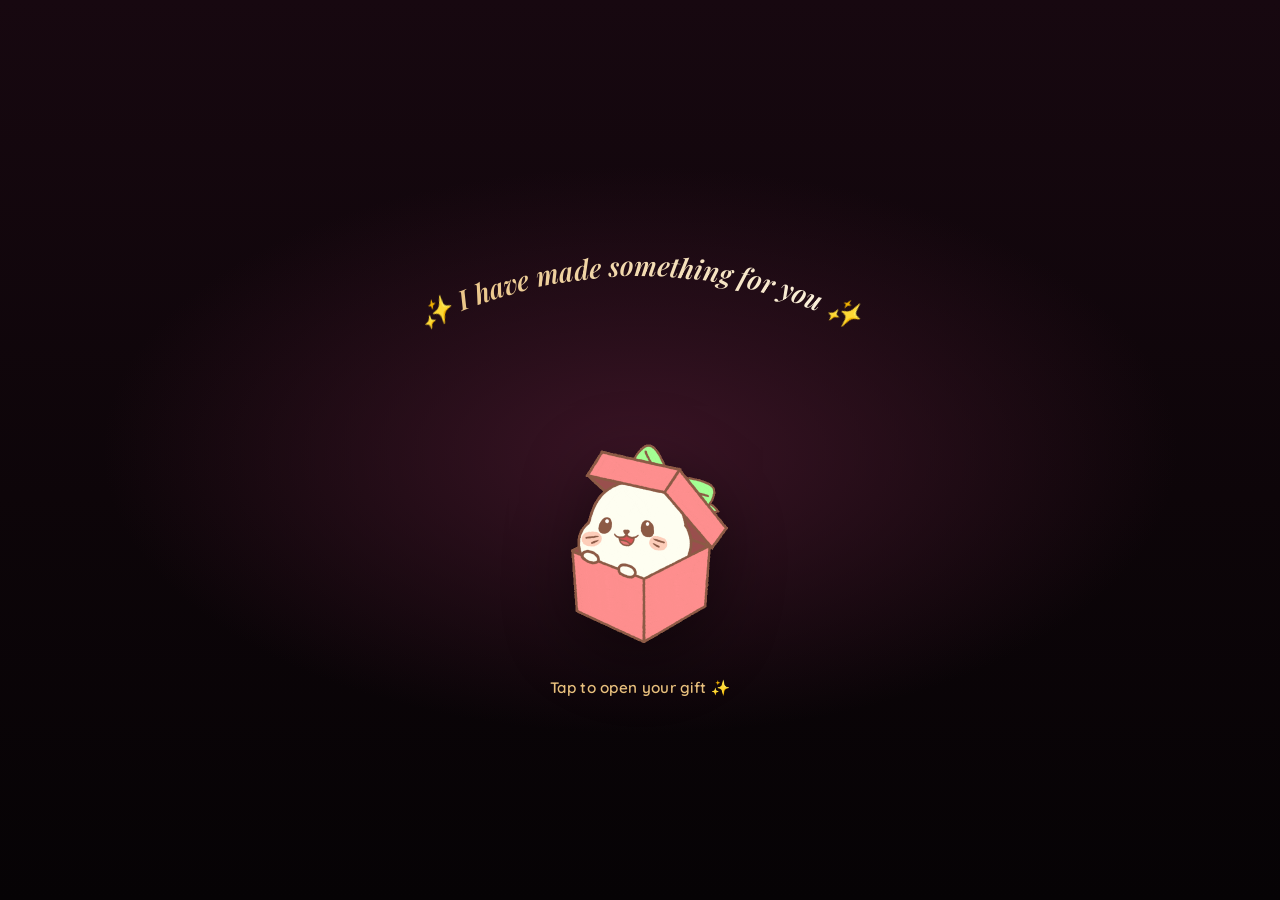
<file: index.html>
<!DOCTYPE html>
<html lang="en">
<head>
<meta charset="utf-8" />
<meta name="viewport" content="width=device-width, initial-scale=1" />
<title>Happy Birthday Princess — Ruth Mariya S</title>
<meta name="description" content="A jasmine-scented birthday surprise for Ruth Mariya S: blow the candles, make a wish, and walk through every chapter of what makes her special." />
<meta property="og:title" content="Happy Birthday Princess — Ruth Mariya S" />
<meta property="og:description" content="Blow the candles, make a wish, and open every chapter of this birthday surprise." />
<meta property="og:type" content="website" />
<meta name="twitter:card" content="summary_large_image" />
<link rel="preconnect" href="https://fonts.googleapis.com" />
<link rel="preconnect" href="https://fonts.gstatic.com" crossorigin />
<link href="https://fonts.googleapis.com/css2?family=Great+Vibes&family=Playfair+Display:wght@600;700&family=Quicksand:wght@400;500;600&display=swap" rel="stylesheet" />
<link rel="stylesheet" href="style.css" />
</head>
<body>
  <div id="petals" class="petals" aria-hidden="true"></div>
  <div id="confetti" class="confetti" aria-hidden="true"></div>

  <main>
    <!-- Scene 0: gift intro -->
    <section class="scene gift-scene active" id="scene-gift">
      <div class="sparks" id="sparks" aria-hidden="true"></div>
      <svg class="gift-title-curve rise" style="animation-delay:.1s" viewBox="0 0 640 190" preserveAspectRatio="xMidYMid meet" xmlns="http://www.w3.org/2000/svg" xmlns:xlink="http://www.w3.org/1999/xlink" role="img" aria-label="I have made something for you">
        <defs>
          <path id="giftCurve" d="M 20 170 Q 320 -10 620 170" fill="none" />
          <linearGradient id="giftGoldGrad" x1="0%" y1="0%" x2="100%" y2="0%">
            <stop offset="0%" stop-color="#e8c07d" />
            <stop offset="100%" stop-color="#fdf6e6" />
          </linearGradient>
        </defs>
        <text font-family="'Playfair Display', serif" font-style="italic" font-weight="600" font-size="30" fill="url(#giftGoldGrad)">
          <textPath href="#giftCurve" xlink:href="#giftCurve" startOffset="50%" text-anchor="middle">✨ I have made something for you ✨</textPath>
        </text>
      </svg>

      <button class="gift-btn rise" id="giftBtn" aria-label="Open your gift" style="animation-delay:.25s">
        <div class="gift-box-float float">
          <img class="gift-box-img" src="images/gift.gif" alt="Animated pink gift box opening" />
        </div>
      </button>

      <p class="hint gold-hint rise" style="animation-delay:.4s">Tap to open your gift ✨</p>
    </section>

    <!-- Scene 1: cake -->
    <section class="scene" id="scene-cake">
      <p class="script rose">Happy Birthday</p>
      <h1 class="heading">Ruth Mariya S</h1>

      <button class="cake-btn" id="cakeBtn" aria-label="Blow out the candles">
        <span class="glow"></span>
        <span class="ring"></span>
        <div class="float">
          <img src="images/cake.jpg" alt="A pink two-tier birthday cake with candles" />
          <div class="flames" id="flames">
            <span style="left:38%;top:15%"><i class="flame"></i></span>
            <span style="left:46%;top:15%"><i class="flame"></i></span>
            <span style="left:54%;top:12%"><i class="flame"></i></span>
            <span style="left:62%;top:15%"><i class="flame"></i></span>
          </div>
        </div>
      </button>

      <p class="hint" id="cakeHint">Make a wish, Princess — tap the cake to blow out the candles.</p>
    </section>

    <!-- Scene 1: hero -->
    <section class="scene hero" id="scene-hero">
      <img class="hero-bg" src="images/jasmine-bg.jpg" alt="" aria-hidden="true" />
      <div class="hero-veil"></div>
      <div class="hero-inner">
        <div class="portrait-wrap rise">
          <span class="glow"></span>
          <img class="portrait float" src="images/portrait-placeholder.jpg" alt="Ruth Mariya S" />
        </div>
        <p class="script rose shimmer rise big" style="animation-delay:.15s">Happy Birthday</p>
        <h1 class="heading gold rise" style="animation-delay:.3s">Princess</h1>
        <p class="lede rise" style="animation-delay:.45s">
          Ruth Mariya S — my Junior, my Princess. Chennai's jasmine girl, biryani's biggest fan,
          and the calmest person on any incident call.
        </p>
      </div>
    </section>

    <!-- Chapters get injected here -->
    <div id="chapters"></div>

    <!-- Finale -->
    <section class="scene" id="scene-finale">
      <div class="heart float">♥</div>
      <p class="script rose big rise">One Last Wish</p>
      <p class="lede rise" style="animation-delay:.2s">
        May this year bring you jasmine mornings, endless biryani, beach sunsets, k-dramas with
        happy endings, and every prayer answered. Distance is just a config value — Mumbai to
        Chennai, I'm always one message away.
      </p>
      <p class="heading gold rise finale-line" style="font-size:1.35rem;animation-delay:.35s">Happy Birthday, Junior 🤍</p>
      <button class="btn" id="restartBtn">Blow the candles again</button>
    </section>
  </main>

  <button class="nav prev" id="prevBtn" aria-label="Previous">‹</button>
  <button class="nav next" id="nextBtn" aria-label="Next">›</button>
  <div class="dots" id="dots"></div>

  <script src="script.js"></script>
</body>
</html>
</file>
<file: style.css>
/* Ruth's birthday — pink / jasmine / gold design system (vanilla CSS) */
:root {
  --background: #fdf1f5;
  --foreground: #6b2842;
  --card: #fffafc;
  --primary: #e8629a;
  --primary-fg: #fffafc;
  --secondary-fg: #8a4763;
  --muted-fg: #a5798c;
  --rose: #c94f8f;
  --deep-rose: #8a1743;
  --blush: #fbd7e4;
  --gold: #e8c07d;
  --cream: #fdf6e6;
  --gradient-dawn: linear-gradient(160deg, #f6c6da 0%, #f19dc0 50%, #ec84b0 100%);
  --gradient-rose: linear-gradient(135deg, var(--rose), var(--deep-rose));
  --gradient-gold: linear-gradient(120deg, var(--gold), #fbeecb);
  --shadow-soft: 0 24px 60px -24px rgba(138, 23, 67, .45);
  --radius: 1.75rem;
}

* { box-sizing: border-box; margin: 0; padding: 0; }

body {
  min-height: 100vh;
  background: var(--gradient-dawn) fixed;
  color: var(--foreground);
  font-family: "Quicksand", sans-serif;
  overflow-x: hidden;
}

h1, h2, h3 { font-family: "Playfair Display", serif; font-weight: 700; }

/* ---------- scenes ---------- */
.scene {
  display: none;
  position: relative;
  min-height: 100vh;
  flex-direction: column;
  align-items: center;
  justify-content: center;
  text-align: center;
  padding: 5rem 1.5rem;
}
.scene.active { display: flex; }

.script { font-family: "Great Vibes", cursive; font-size: clamp(2.4rem, 7vw, 3.4rem); line-height: 1.15; }
.script.big { font-size: clamp(3rem, 10vw, 4.6rem); }
.heading { font-size: clamp(1.9rem, 6vw, 3.4rem); }

.rose { background: var(--gradient-rose); -webkit-background-clip: text; background-clip: text; color: transparent; }
.gold { background: var(--gradient-gold); -webkit-background-clip: text; background-clip: text; color: transparent; }

.lede { margin-top: 1rem; max-width: 34rem; font-size: 1rem; line-height: 1.7; color: var(--secondary-fg); }
.hint { margin-top: 2rem; max-width: 26rem; font-size: .95rem; color: var(--muted-fg); }

.glass {
  background: rgba(255, 250, 252, .72);
  backdrop-filter: blur(16px);
  border: 1px solid rgba(232, 192, 125, .45);
  box-shadow: var(--shadow-soft);
  border-radius: var(--radius);
}

/* ---------- gift intro ---------- */
.gift-scene {
  background: radial-gradient(ellipse 60% 45% at 50% 50%, #3a1425 0%, transparent 70%),
    linear-gradient(180deg, #170810 0%, #0d0509 55%, #060305 100%);
}
.gift-scene .script { text-shadow: 0 0 24px rgba(232, 98, 154, .35); }
.gift-title-curve { display: block; width: min(92vw, 36rem); height: auto; margin: 0 auto; }
.gold-hint { margin-top: 1.75rem; color: var(--gold); font-weight: 600; letter-spacing: .02em; }

.sparks { position: absolute; inset: 0; overflow: hidden; pointer-events: none; }
.spark {
  position: absolute; bottom: -6vh; border-radius: 50%;
  background: radial-gradient(circle, #fff6d8, var(--gold));
  animation: spark-rise linear infinite, spark-pulse ease-in-out infinite;
}
.spark.spark-lg { background: radial-gradient(circle, #fffaea, var(--gold) 70%); }
@keyframes spark-rise {
  0% { transform: translate3d(0, 0, 0); }
  100% { transform: translate3d(var(--drift), -115vh, 0); }
}
@keyframes spark-pulse {
  0%, 100% { opacity: .18; box-shadow: 0 0 5px 1px rgba(232, 192, 125, .45); }
  50% { opacity: 1; box-shadow: 0 0 20px 7px rgba(232, 192, 125, .9); }
}

.gift-btn { position: relative; margin-top: 2rem; background: none; border: 0; cursor: pointer; }
.gift-box-img {
  width: min(60vw, 15rem);
  filter: drop-shadow(0 18px 34px rgba(0, 0, 0, .45));
  transition: transform .35s cubic-bezier(.34, 1.56, .64, 1);
}
.gift-btn.opened .gift-box-img { transform: scale(1.1); }

/* ---------- scene transition: 4-way split wipe ---------- */
.quad-wipe { position: fixed; inset: 0; z-index: 70; pointer-events: none; }
.quad-panel {
  position: fixed; inset: 0; width: 100%; height: 100%; margin: 0;
  transition: transform 2.2s cubic-bezier(.76, 0, .24, 1);
  will-change: transform;
}
.quad-wipe.go .quad-panel { transform: translate(var(--tx), var(--ty)); }

/* ---------- cake ---------- */
.cake-btn { position: relative; margin-top: 2.5rem; background: none; border: 0; cursor: pointer; border-radius: var(--radius); }
.cake-btn img { width: min(78vw, 26rem); border-radius: var(--radius); box-shadow: var(--shadow-soft); display: block; }
.glow { position: absolute; inset: 0; border-radius: 50%; background: rgba(232, 98, 154, .28); filter: blur(48px); z-index: -1; }
.ring {
  position: absolute; left: 50%; top: 50%; width: 11rem; height: 11rem; margin: -5.5rem 0 0 -5.5rem;
  border: 2px solid rgba(232, 98, 154, .45); border-radius: 50%; z-index: -1;
  animation: pulse-ring 2.4s ease-out infinite;
}
.flames { position: absolute; inset: 0; pointer-events: none; }
.flames > span { position: absolute; }
.flame {
  display: block; width: 12px; height: 20px;
  border-radius: 50% 50% 50% 50% / 60% 60% 40% 40%;
  background: linear-gradient(to top, var(--gold), var(--cream));
  box-shadow: 0 0 22px var(--gold);
  animation: flicker .4s ease-in-out infinite;
}
.smoke {
  display: block; width: 16px; height: 16px; border-radius: 50%;
  background: rgba(165, 121, 140, .45); filter: blur(4px);
  animation: smoke-up 1.6s ease-out forwards;
}

/* ---------- hero ---------- */
.hero { padding: 0; }
.hero-bg { position: absolute; inset: 0; width: 100%; height: 100%; object-fit: cover; opacity: .9; }
.hero-veil { position: absolute; inset: 0; background: rgba(253, 241, 245, .42); }
.hero-inner { position: relative; z-index: 2; display: flex; flex-direction: column; align-items: center; padding: 1.5rem; }
.portrait-wrap { position: relative; }
.portrait {
  width: 13rem; height: 13rem; border-radius: 50%; object-fit: cover;
  border: 4px solid var(--cream); box-shadow: var(--shadow-soft);
}
@media (min-width: 640px) { .portrait { width: 15rem; height: 15rem; } }
.hero .script { margin-top: 2rem; }

/* ---------- chapters ---------- */
.chapter-row {
  display: flex; flex-direction: column; align-items: center;
  gap: 2.5rem; width: 100%; max-width: 62rem;
}
@media (min-width: 860px) {
  .chapter-row { flex-direction: row; gap: 4rem; }
  .chapter-row.flip { flex-direction: row-reverse; }
}
.chapter-img-wrap { position: relative; width: 100%; max-width: 22rem; flex-shrink: 0; }
.chapter-img-wrap .glow { inset: -1rem; border-radius: var(--radius); filter: blur(32px); }
.chapter-img {
  width: 100%; aspect-ratio: 1/1; object-fit: cover;
  border-radius: var(--radius); border: 4px solid var(--cream); box-shadow: var(--shadow-soft);
}
.chapter-card { padding: 2rem; text-align: center; width: 100%; }
.chapter-card .eyebrow { font-family: "Great Vibes", cursive; font-size: 1.6rem; }
.chapter-card h2 { margin-top: .25rem; font-size: clamp(1.5rem, 4vw, 2.1rem); }
.chapter-card p { margin-top: 1rem; line-height: 1.75; color: var(--secondary-fg); }
@media (min-width: 860px) { .chapter-card { text-align: left; } }

/* ---------- finale ---------- */
.finale-line { margin-top: 1.5rem; }
.heart { font-size: 2.4rem; color: var(--primary); }
.btn {
  margin-top: 2.5rem; padding: .85rem 1.75rem; border: 0; border-radius: 999px;
  background: var(--primary); color: var(--primary-fg); font: 600 .95rem "Quicksand", sans-serif;
  cursor: pointer; box-shadow: var(--shadow-soft); transition: transform .2s;
}
.btn:hover { transform: scale(1.05); }

/* ---------- nav ---------- */
.nav {
  position: fixed; top: 50%; transform: translateY(-50%); z-index: 30;
  width: 3.25rem; height: 3.25rem; border-radius: 50%; border: 0; cursor: pointer;
  font-size: 1.9rem; line-height: 1; display: none; align-items: center; justify-content: center;
  transition: transform .2s;
}
.nav:hover { transform: translateY(-50%) scale(1.1); }
.nav.show { display: flex; }
.nav.prev { left: .75rem; background: rgba(255, 250, 252, .8); color: var(--foreground); border: 1px solid rgba(232,192,125,.5); backdrop-filter: blur(12px); }
.nav.next { right: .75rem; background: var(--primary); color: var(--primary-fg); box-shadow: var(--shadow-soft); }
@media (min-width: 640px) { .nav.prev { left: 1.5rem; } .nav.next { right: 1.5rem; } }

.dots { position: fixed; bottom: 1.5rem; left: 50%; transform: translateX(-50%); z-index: 30; display: none; gap: .5rem; }
.dots.show { display: flex; }
.dot { height: 8px; width: 8px; border-radius: 999px; background: rgba(232, 98, 154, .3); transition: all .3s; }
.dot.on { width: 24px; background: var(--primary); }

/* ---------- petals & confetti ---------- */
.petals, .confetti { position: fixed; inset: 0; overflow: hidden; pointer-events: none; z-index: 10; }
.petal {
  position: absolute; top: -10vh; border-radius: 50% 0 50% 50%;
  background: radial-gradient(circle at 30% 30%, var(--cream), var(--blush));
  box-shadow: 0 0 12px rgba(240, 131, 172, .35);
  animation: petal-fall linear infinite;
}
.confetti-bit { position: absolute; top: -12vh; border-radius: 2px; animation: confetti-fall ease-in forwards; }

/* ---------- keyframes ---------- */
@keyframes petal-fall {
  0% { transform: translate3d(0,-10vh,0) rotate(0); opacity: 0; }
  10% { opacity: .9; }
  90% { opacity: .7; }
  100% { transform: translate3d(var(--drift), 110vh, 0) rotate(var(--spin)); opacity: 0; }
}
@keyframes confetti-fall {
  0% { transform: translate3d(0,-12vh,0) rotate(0); opacity: 1; }
  100% { transform: translate3d(0,110vh,0) rotate(720deg); opacity: 0; }
}
@keyframes flicker {
  0%,100% { transform: scale(1) rotate(-2deg); opacity: 1; }
  50% { transform: scale(1.14) rotate(3deg); opacity: .85; }
}
@keyframes float-soft { 0%,100% { transform: translateY(0); } 50% { transform: translateY(-14px); } }
@keyframes pulse-ring { 0% { transform: scale(.9); opacity: .7; } 100% { transform: scale(1.6); opacity: 0; } }
@keyframes rise-in { from { opacity: 0; transform: translateY(28px); } to { opacity: 1; transform: translateY(0); } }
@keyframes smoke-up {
  0% { opacity: .7; transform: translateY(0) scale(.6); }
  100% { opacity: 0; transform: translateY(-90px) scale(2); }
}
@keyframes shimmer-text {
  0%,100% { filter: drop-shadow(0 0 10px rgba(240,131,172,.45)); }
  50% { filter: drop-shadow(0 0 28px rgba(232,192,125,.65)); }
}

.rise { animation: rise-in .8s cubic-bezier(.22,1,.36,1) both; }
.float { animation: float-soft 5s ease-in-out infinite; }
.shimmer { animation: shimmer-text 3.5s ease-in-out infinite; }
</file>
